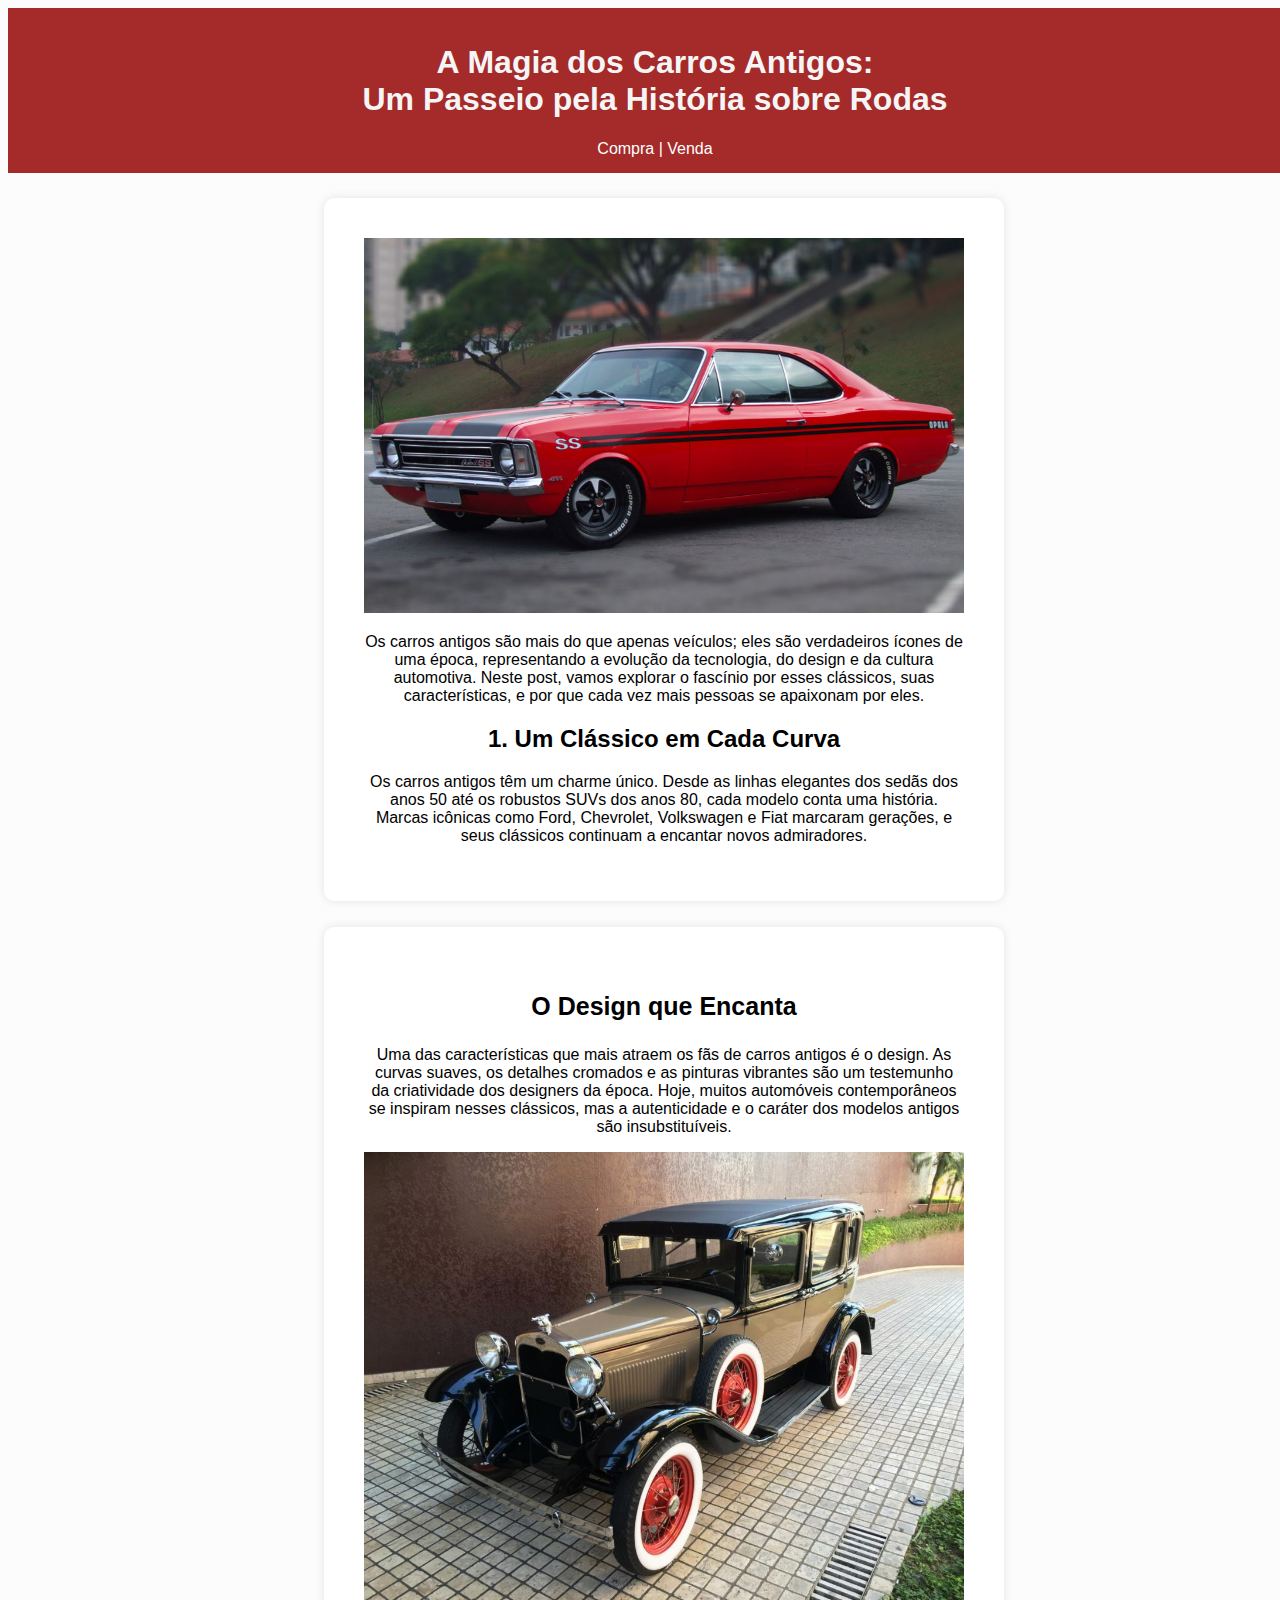
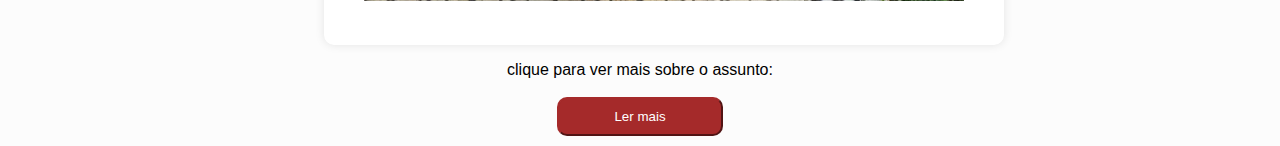
<file: Index.html>
<!DOCTYPE html>
<html lang="en">

<head>
    <meta charset="UTF-8">
    <meta name="viewport" content="width=device-width, initial-scale=1.0">
    <title>Uma Viagem Sobre Rodas</title>

    <link rel="stylesheet" type="text/css" href="blog.css" />
    <link rel="Icon" href="turbina.png">
</head>

<body>
    <header>
        <h1>A Magia dos Carros Antigos:<br> Um Passeio pela História sobre Rodas</h1>
        <a :hover href="blogt3.html">Compra | Venda</a>
    </header>

    <form class="container_2">
        <img src="opala-ss.jpg" alt="opala-ss" width="600">
        <p>Os carros antigos são mais do que apenas veículos; eles são verdadeiros ícones de uma época, representando a
            evolução da tecnologia, do design e da cultura automotiva. Neste post, vamos explorar o fascínio por esses
            clássicos, suas características, e por que cada vez mais pessoas se apaixonam por eles.</p>

        <h2>1. Um Clássico em Cada Curva</h2>
        <p>Os carros antigos têm um charme único. Desde as linhas elegantes dos sedãs dos anos 50 até os robustos SUVs
            dos anos 80, cada modelo conta uma história. Marcas icônicas como Ford, Chevrolet, Volkswagen e Fiat
            marcaram gerações, e seus clássicos continuam a encantar novos admiradores.</p>
    </form>
    <form class="container_2">
        <h3>O Design que Encanta</h3>
        <p>Uma das características que mais atraem os fãs de carros antigos é o design. As curvas suaves, os detalhes
            cromados e as pinturas vibrantes são um testemunho da criatividade dos designers da época. Hoje, muitos
            automóveis contemporâneos se inspiram nesses clássicos, mas a autenticidade e o caráter dos modelos antigos
            são insubstituíveis.</p>
        <img src="carro.jpg" alt="Carro Antigo" width="600">
    </form>

    <p>clique para ver mais sobre o assunto: </p>
    <button> 
       <a href="blogT2.html">Ler mais</a>
    </button>
</body>

</html>
</file>
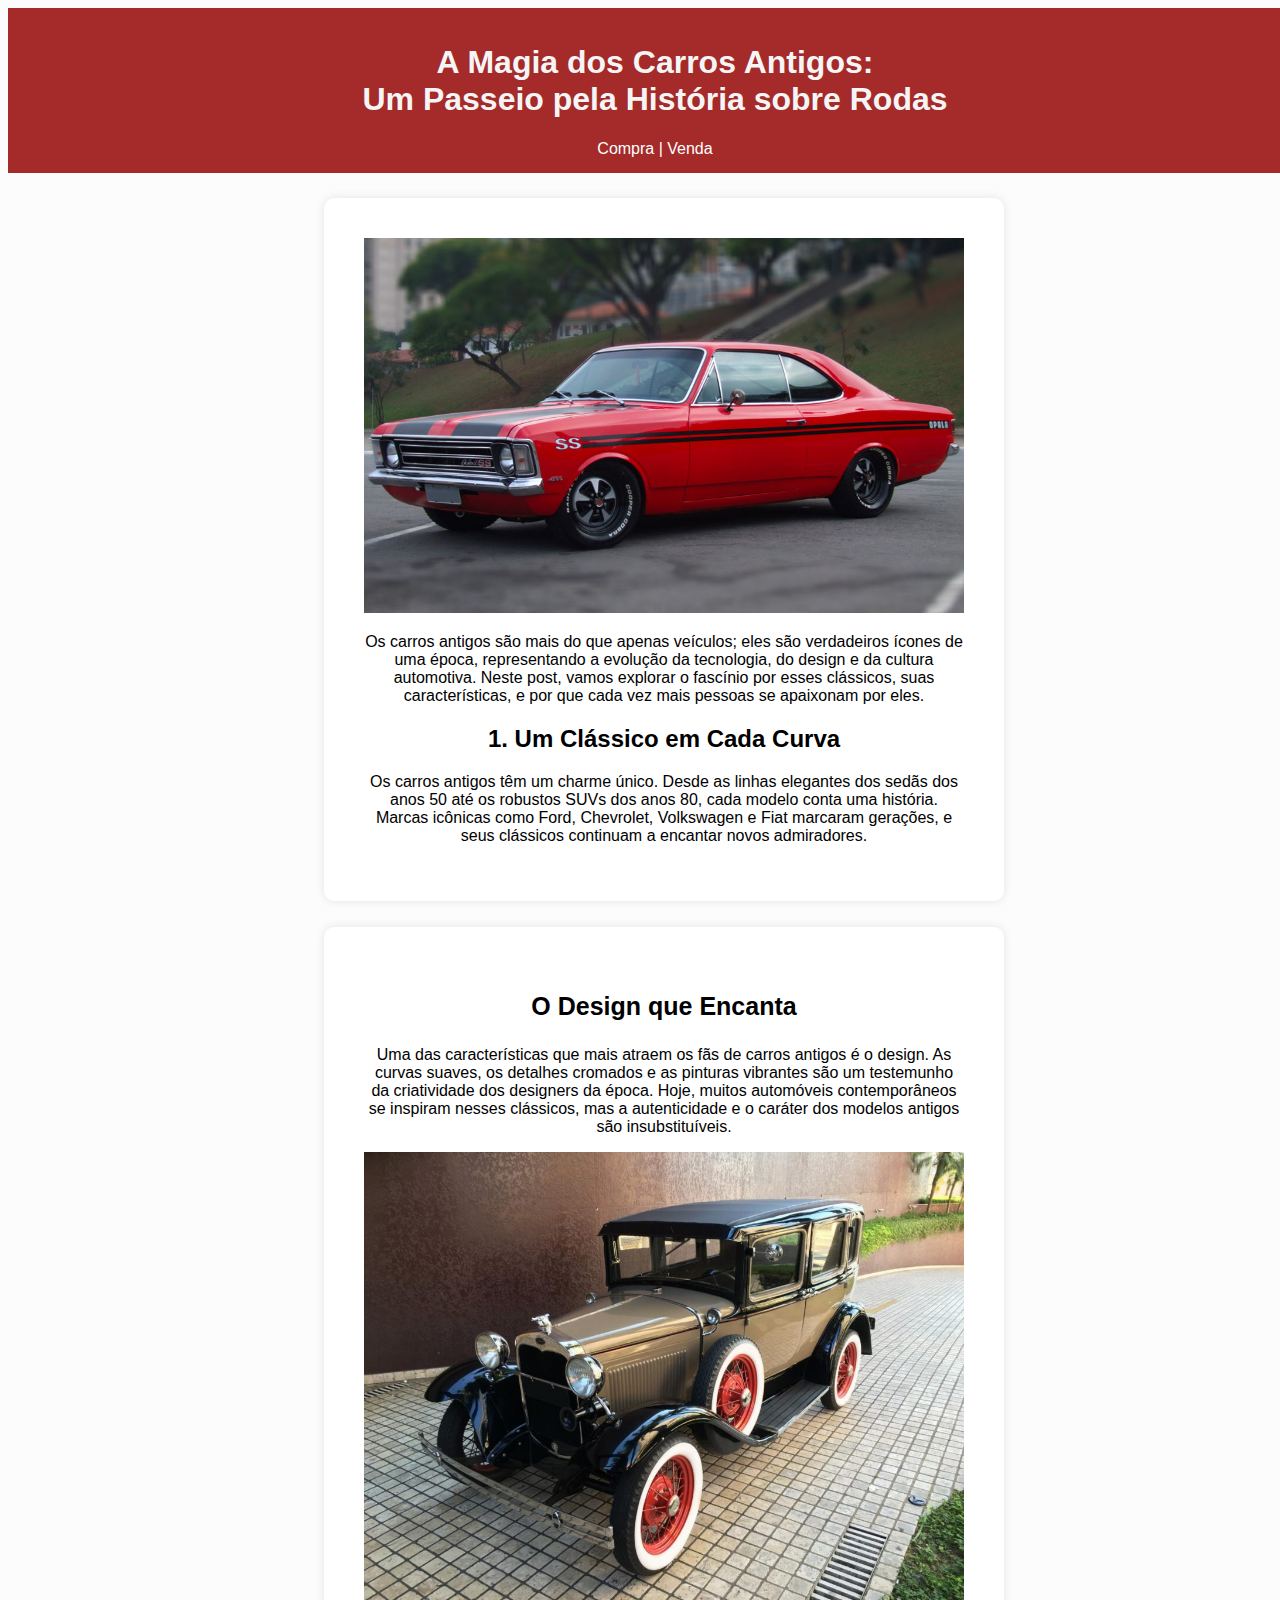
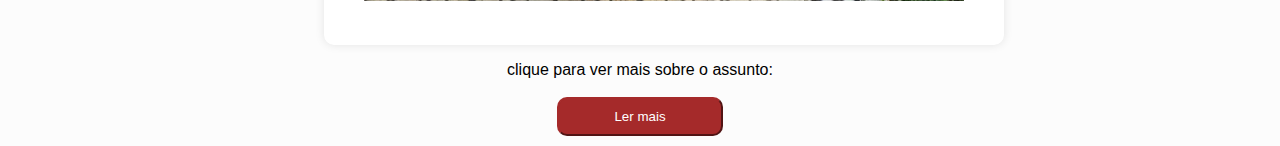
<file: index.html>
<!DOCTYPE html>
<html lang="en">

<head>
    <meta charset="UTF-8">
    <meta name="viewport" content="width=device-width, initial-scale=1.0">
    <title>Uma Viagem Sobre Rodas</title>

    <link rel="stylesheet" type="text/css" href="blog.css" />
    <link rel="Icon" href="turbina.png">
</head>

<body>
    <header>
        <h1>A Magia dos Carros Antigos:<br> Um Passeio pela História sobre Rodas</h1>
        <a :hover href="blogt3.html">Compra | Venda</a>
    </header>

    <form class="container_2">
        <img src="opala-ss.jpg" alt="opala-ss" width="600">
        <p>Os carros antigos são mais do que apenas veículos; eles são verdadeiros ícones de uma época, representando a
            evolução da tecnologia, do design e da cultura automotiva. Neste post, vamos explorar o fascínio por esses
            clássicos, suas características, e por que cada vez mais pessoas se apaixonam por eles.</p>

        <h2>1. Um Clássico em Cada Curva</h2>
        <p>Os carros antigos têm um charme único. Desde as linhas elegantes dos sedãs dos anos 50 até os robustos SUVs
            dos anos 80, cada modelo conta uma história. Marcas icônicas como Ford, Chevrolet, Volkswagen e Fiat
            marcaram gerações, e seus clássicos continuam a encantar novos admiradores.</p>
    </form>
    <form class="container_2">
        <h3>O Design que Encanta</h3>
        <p>Uma das características que mais atraem os fãs de carros antigos é o design. As curvas suaves, os detalhes
            cromados e as pinturas vibrantes são um testemunho da criatividade dos designers da época. Hoje, muitos
            automóveis contemporâneos se inspiram nesses clássicos, mas a autenticidade e o caráter dos modelos antigos
            são insubstituíveis.</p>
        <img src="carro.jpg" alt="Carro Antigo" width="600">
    </form>

    <p>clique para ver mais sobre o assunto: </p>
    <button> 
       <a href="blogT2.html">Ler mais</a>
    </button>
</body>

</html>
</file>
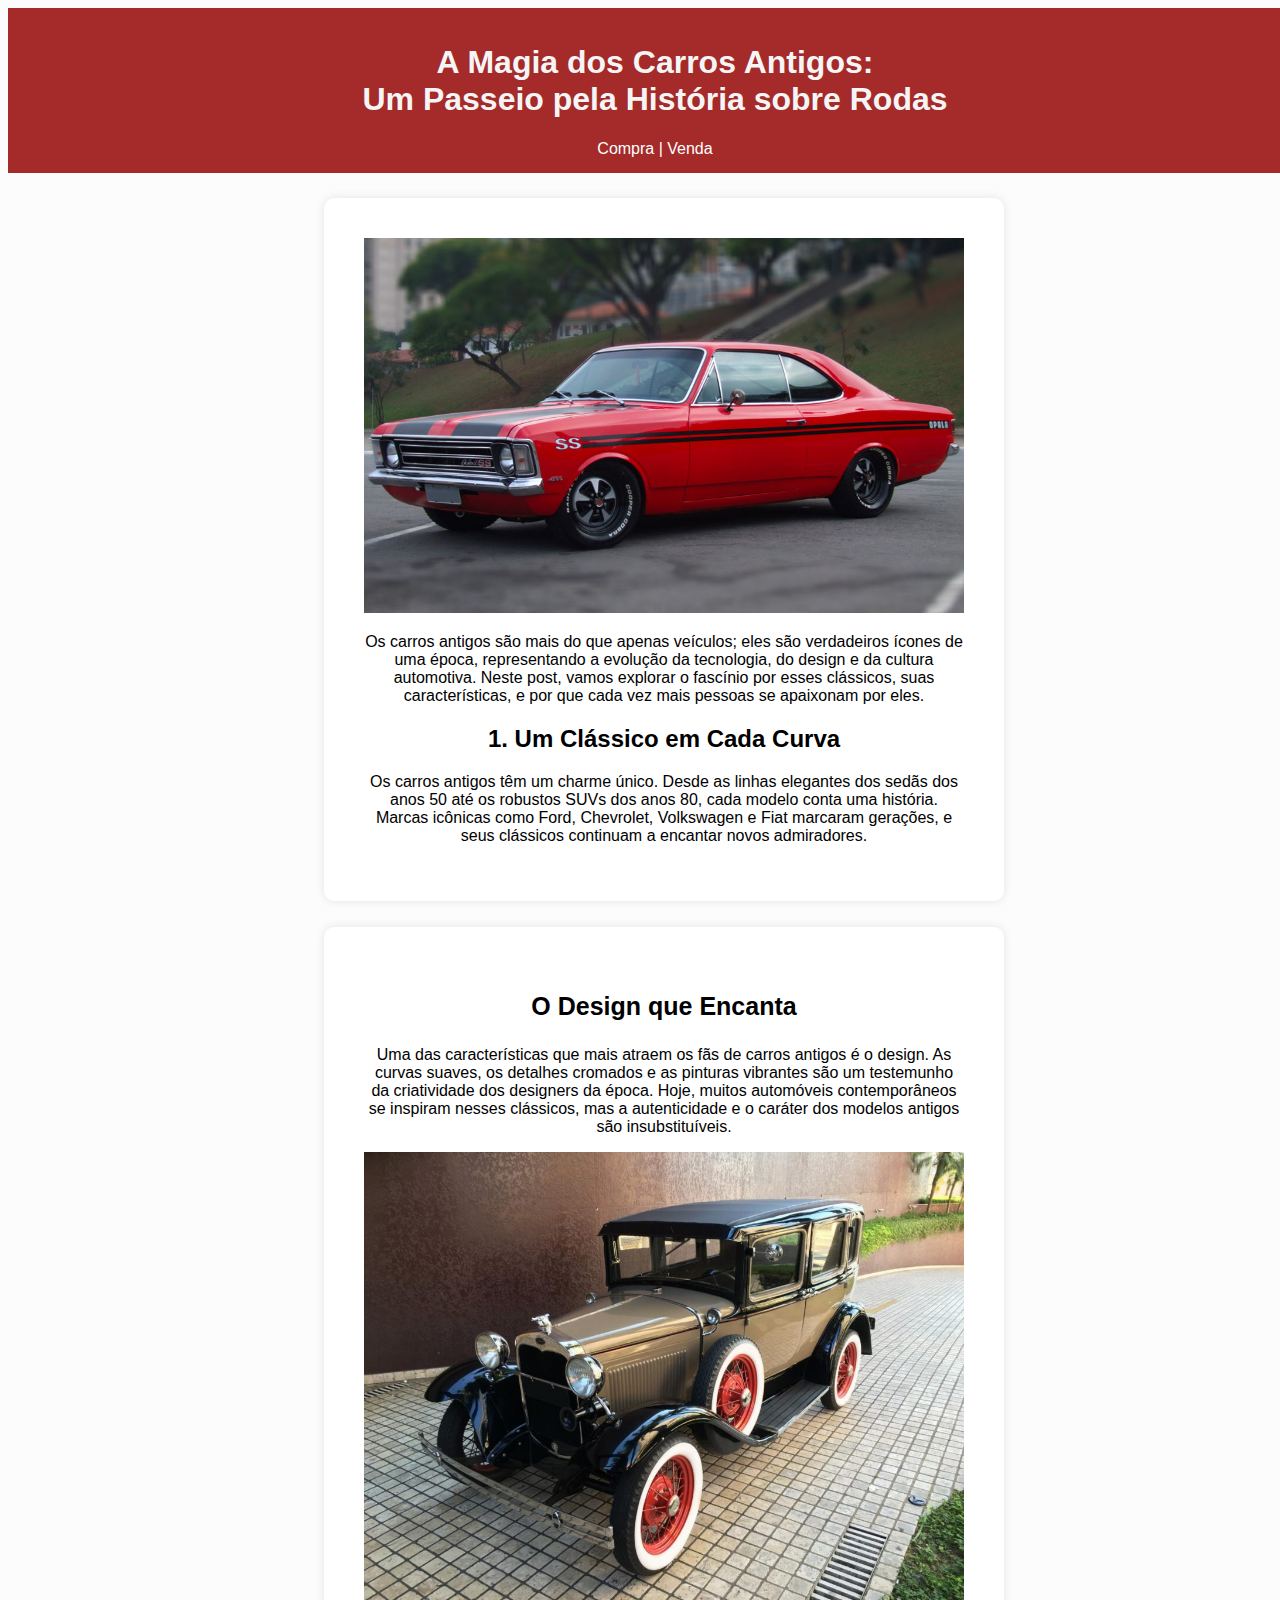
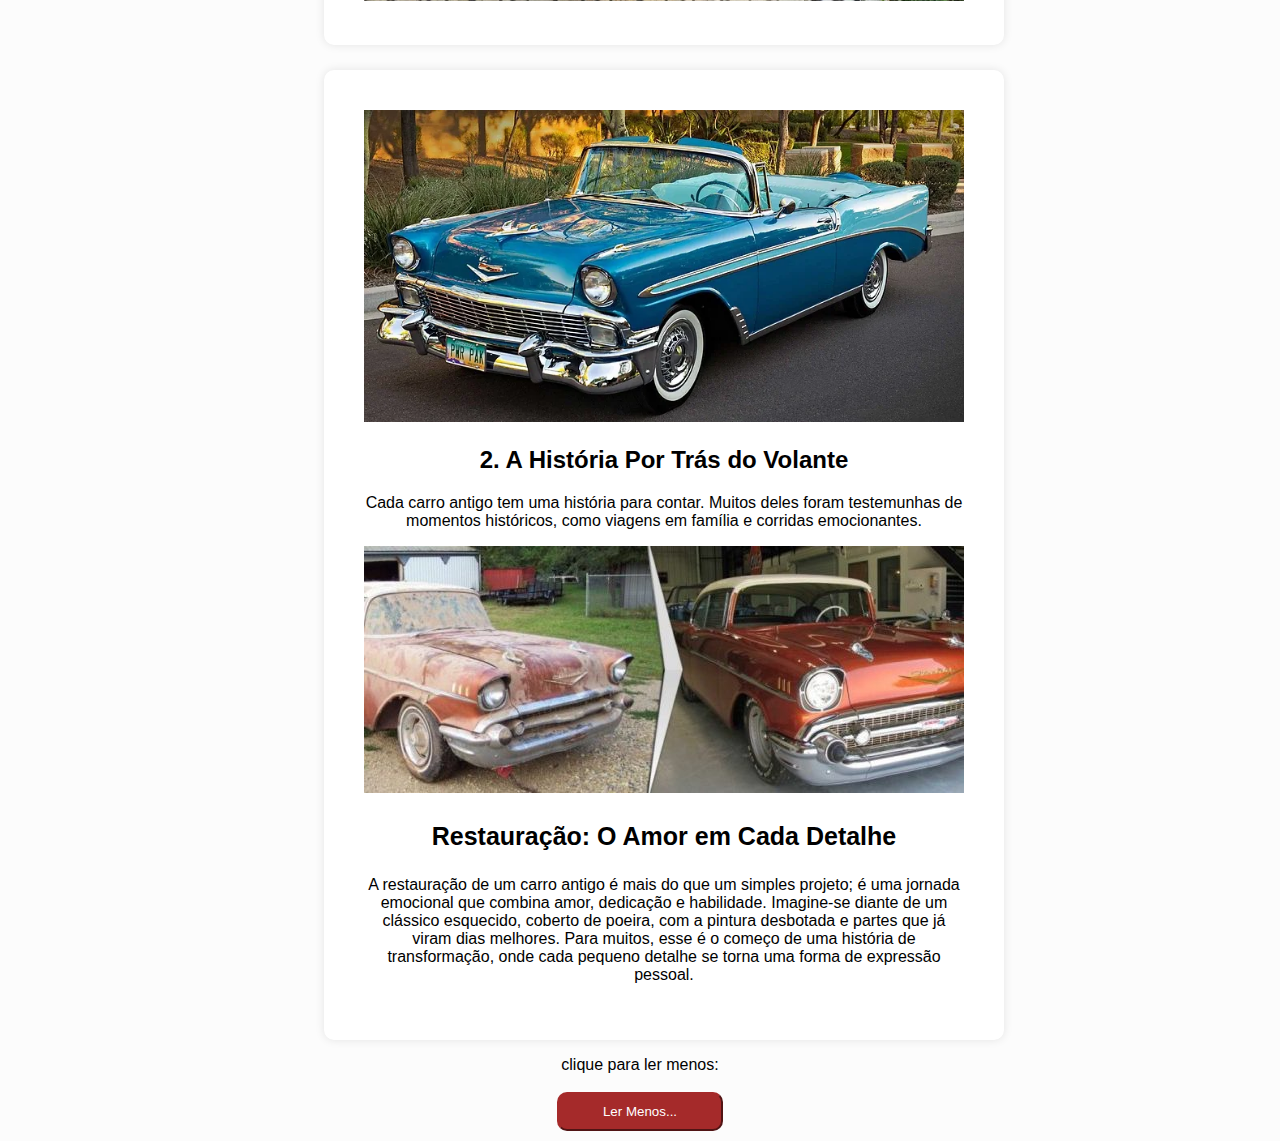
<file: blogT2.html>
<!DOCTYPE html>
<html lang="en">

<head>
    <meta charset="UTF-8">
    <meta name="viewport" content="width=device-width, initial-scale=1.0">
    <title>Uma Viagem Sobre Rodas</title>

    <link rel="stylesheet" type="text/css" href="blog.css" />
    <link rel="Icon" href="turbina.png">
</head>

<body>
    <header>
        <h1>A Magia dos Carros Antigos:<br> Um Passeio pela História sobre Rodas</h1>
        <p><a href=""></a></p>
        <a :hover href="blogt3.html">Compra | Venda</a>
    </header>

    <form class="container_2">
        <img src="opala-ss.jpg" alt="opala-ss" width="600">
        <p>Os carros antigos são mais do que apenas veículos; eles são verdadeiros ícones de uma época, representando a
            evolução da tecnologia, do design e da cultura automotiva. Neste post, vamos explorar o fascínio por esses
            clássicos, suas características, e por que cada vez mais pessoas se apaixonam por eles.</p>

        <h2>1. Um Clássico em Cada Curva</h2>
        <p>Os carros antigos têm um charme único. Desde as linhas elegantes dos sedãs dos anos 50 até os robustos SUVs
            dos anos 80, cada modelo conta uma história. Marcas icônicas como Ford, Chevrolet, Volkswagen e Fiat
            marcaram gerações, e seus clássicos continuam a encantar novos admiradores.</p>
    </form>
    <form class="container_2">
        <h3>O Design que Encanta</h3>
        <p>Uma das características que mais atraem os fãs de carros antigos é o design. As curvas suaves, os detalhes
            cromados e as pinturas vibrantes são um testemunho da criatividade dos designers da época. Hoje, muitos
            automóveis contemporâneos se inspiram nesses clássicos, mas a autenticidade e o caráter dos modelos antigos
            são insubstituíveis.</p>
        <img src="carro.jpg" alt="Carro Antigo" width="600">
    </form>
    <form class="container_2">
        <img src="carroantigo.jpg" alt="carroantigo" width="600">
        <h2>2. A História Por Trás do Volante</h2>
        <p>Cada carro antigo tem uma história para contar. Muitos deles foram testemunhas de momentos históricos, como
            viagens em família e corridas emocionantes.</p>

        <img src="restauração.jpg" alt="restauração" width="600">
        <h3>Restauração: O Amor em Cada Detalhe</h3>
        <p>A restauração de um carro antigo é mais do que um simples projeto; é uma jornada emocional que combina amor,
            dedicação e habilidade. Imagine-se diante de um clássico esquecido, coberto de poeira, com a pintura
            desbotada e partes que já viram dias melhores. Para muitos, esse é o começo de uma história de
            transformação, onde cada pequeno detalhe se torna uma forma de expressão pessoal.</p>


    </form>
    <p>clique para ler menos: </p>
    <button>
        <a href="index.html"> Ler Menos... </a>
    </button>

</body>

</html>
</file>
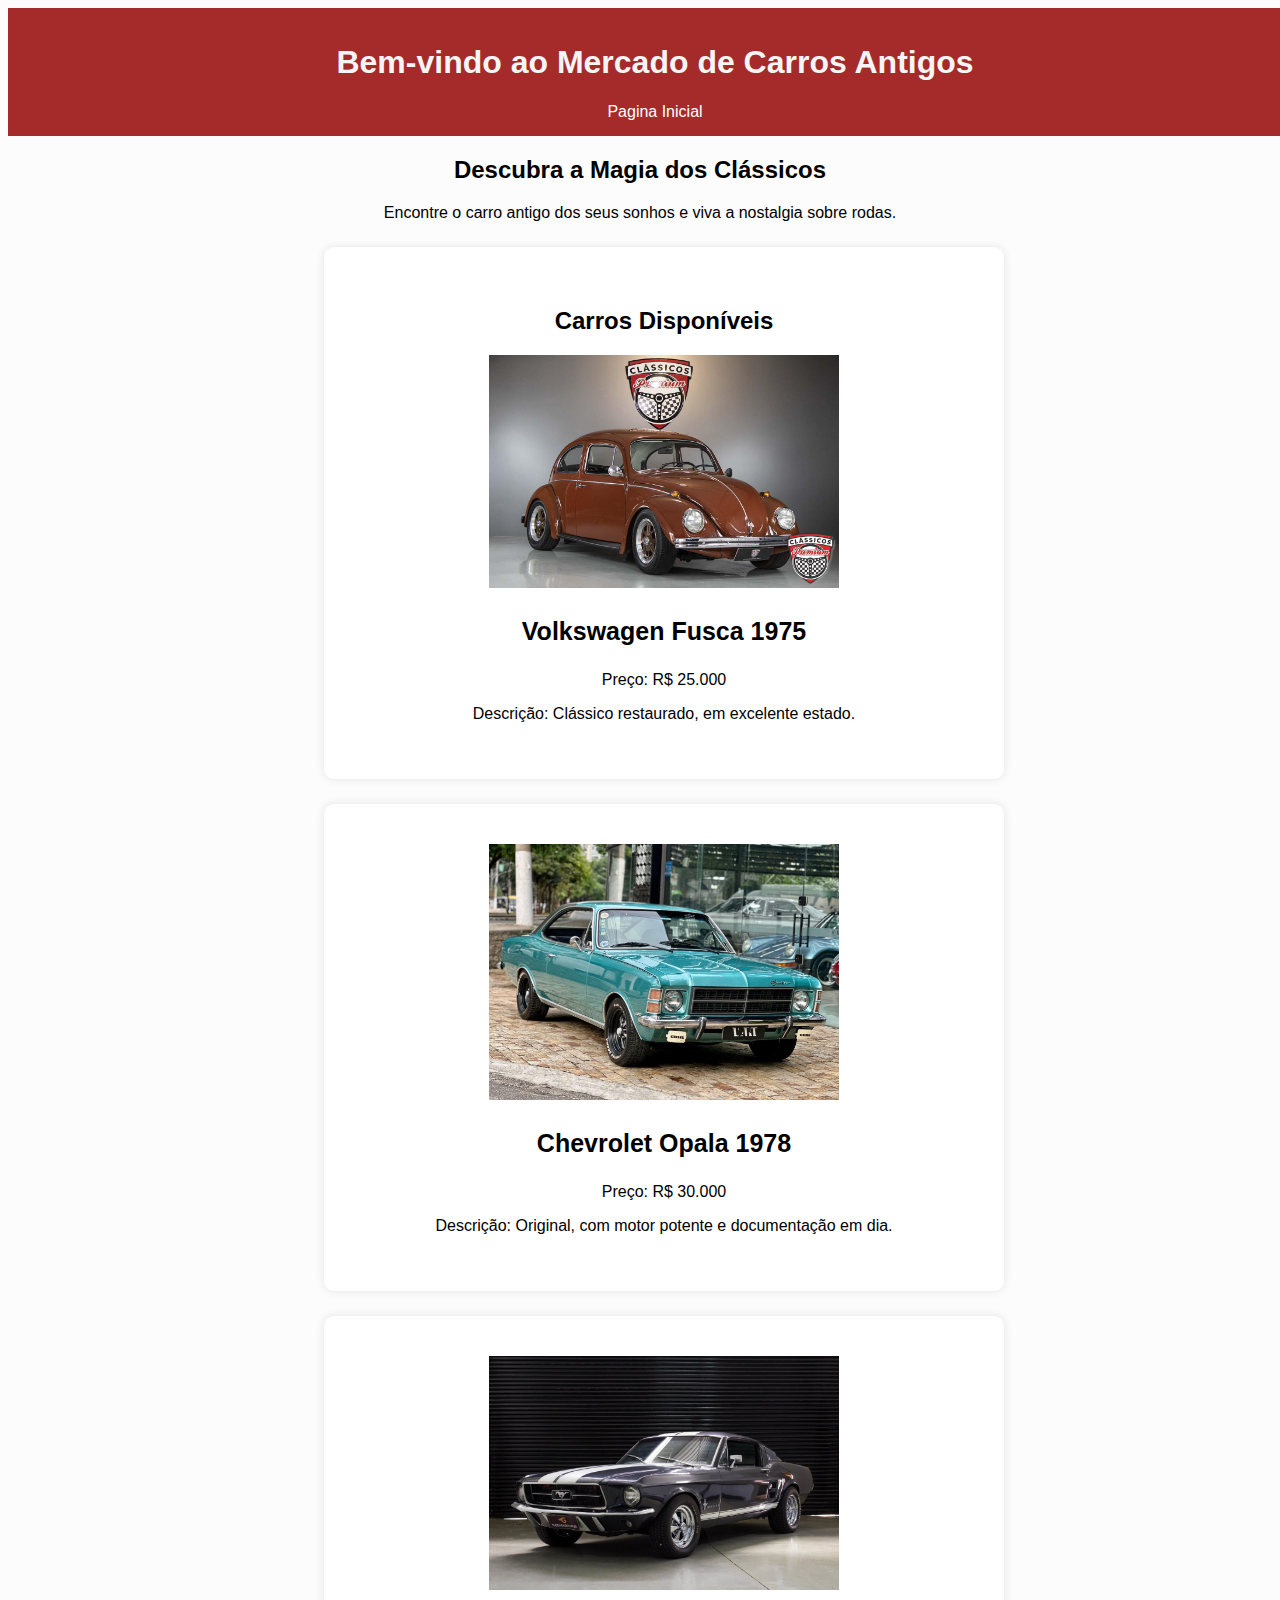
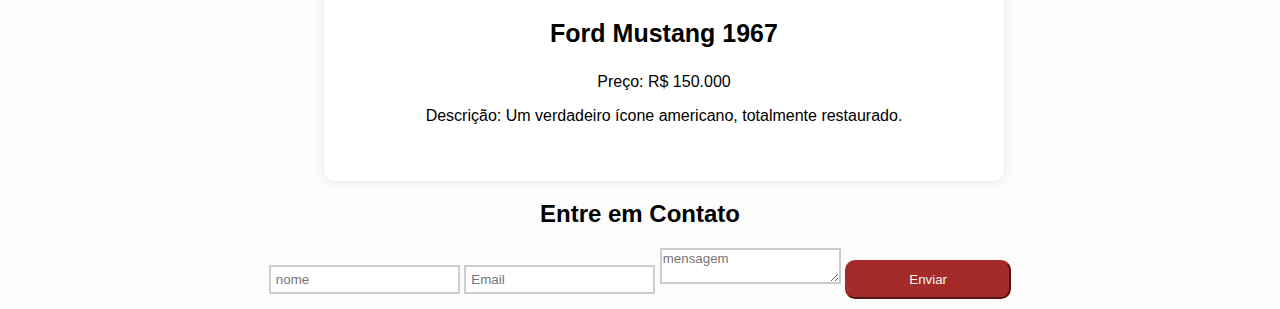
<file: blogt3.html>
<!DOCTYPE html>
<html lang="pt-BR">

<head>
    <meta charset="UTF-8">
    <meta name="viewport" content="width=device-width, initial-scale=1.0">
    <title>Compra e Venda de Carros Antigos</title>
    <link rel="stylesheet" type="text/css" href="blog.css" />
    <link rel="Icon" href="turbina.png">
</head>

<body>
    <header>
        <h1>Bem-vindo ao Mercado de Carros Antigos</h1>
        <a :hover href="index.html">Pagina Inicial</a>
    </header>


    <h2>Descubra a Magia dos Clássicos</h2>
    <p>Encontre o carro antigo dos seus sonhos e viva a nostalgia sobre rodas.</p>


    <form class="container_2">
        <h2>Carros Disponíveis</h2>

        <img src="fusca.jpg" alt="fusca" width="350">
        <h3>Volkswagen Fusca 1975</h3>
        <p>Preço: R$ 25.000</p>
        <p>Descrição: Clássico restaurado, em excelente estado.</p>
    </form>
    <form class="container_2">
        <img src="opala78.jpg" alt="opala-ss" width="350">
        <h3>Chevrolet Opala 1978</h3>
        <p>Preço: R$ 30.000</p>
        <p>Descrição: Original, com motor potente e documentação em dia.</p>
    </form>
    <form class="container_2">
        <img src="mustang67.jpg" alt="mustang67" width="350">
        <h3>Ford Mustang 1967</h3>
        <p>Preço: R$ 150.000</p>
        <p>Descrição: Um verdadeiro ícone americano, totalmente restaurado.</p>
    </form>




    <h2>Entre em Contato</h2>
    <form action="#" method="post">
        <input type="text" id="nome" name="nome" placeholder="nome" required>


        <input type="email" id="email" name="email" placeholder="Email" required>


        <textarea id="mensagem" name="mensagem" placeholder="mensagem" required></textarea>

        <button type="submit">Enviar</button>
    </form>
    
    



</body>

</html>
</file>
<file: blog.css>
body {
    background-color: #fcfcfc;
    font-family: Arial, sans-serif;
    text-align: center;
    align-items: center;

}
.container {
    max-width: 600px;
    padding: 40px;
    text-align: right;
    align-items: left;
    background-color: #fff;
    border-radius: 10px;
    box-shadow: 0 0 10px rgba(0, 0, 0, 0.1);
    margin-left: 25%;
    margin-top: 2%;
}
.container_2 {
    max-width: 600px;
    padding: 40px;
    text-align: center;
    align-items: center;
    background-color: #fff;
    border-radius: 10px;
    box-shadow: 0 0 10px rgba(0, 0, 0, 0.1);
    margin-left:25%;
    margin-top: 2%;
}

.container_lateral {
    padding: 10px;
    background-color: white;
    margin-bottom: 20px;
}

h3{
    font-family: roboto, sans-serif;
    font-size: 25px;
}

a{
    text-decoration: none;
    color:white;    
}

textarea{
    padding: 1px;
    margin: px 0;
    border: 2px solid #ccc;
    border-radius: 1px;
    font-family: Arial, Helvetica, sans-serif;
}
input[type="text"] {

    padding: 5px;
    margin: 0px 0;
    border: 2px solid #ccc;
    border-radius: 1px;
}

input[type="email"] {

    padding: 5px;
    margin: 0px 0;
    border: 2px solid #ccc;
    border-radius: 1px;
}

input[type="number"] {

    padding: 5px;
    margin: 5px 0;
    border: 2px solid #ccc;
    border-radius: 1px;
}
header {
    background-color: brown;
    color: whitesmoke;
    width: 100%;
    padding: 15px;
    text-align: center;
}

button {
    width: 166px;
    padding: 10px;
    margin: 2px 0;
    background-color: brown;
    color: whitesmoke;
    border-color: brown;
    border-radius: 10px;
}

button:hover {
    padding: 10px;
    margin: 2px 0;
    background-color: rgb(112, 29, 29);
    border-radius: 10px;
    cursor: pointer;
}
</file>
